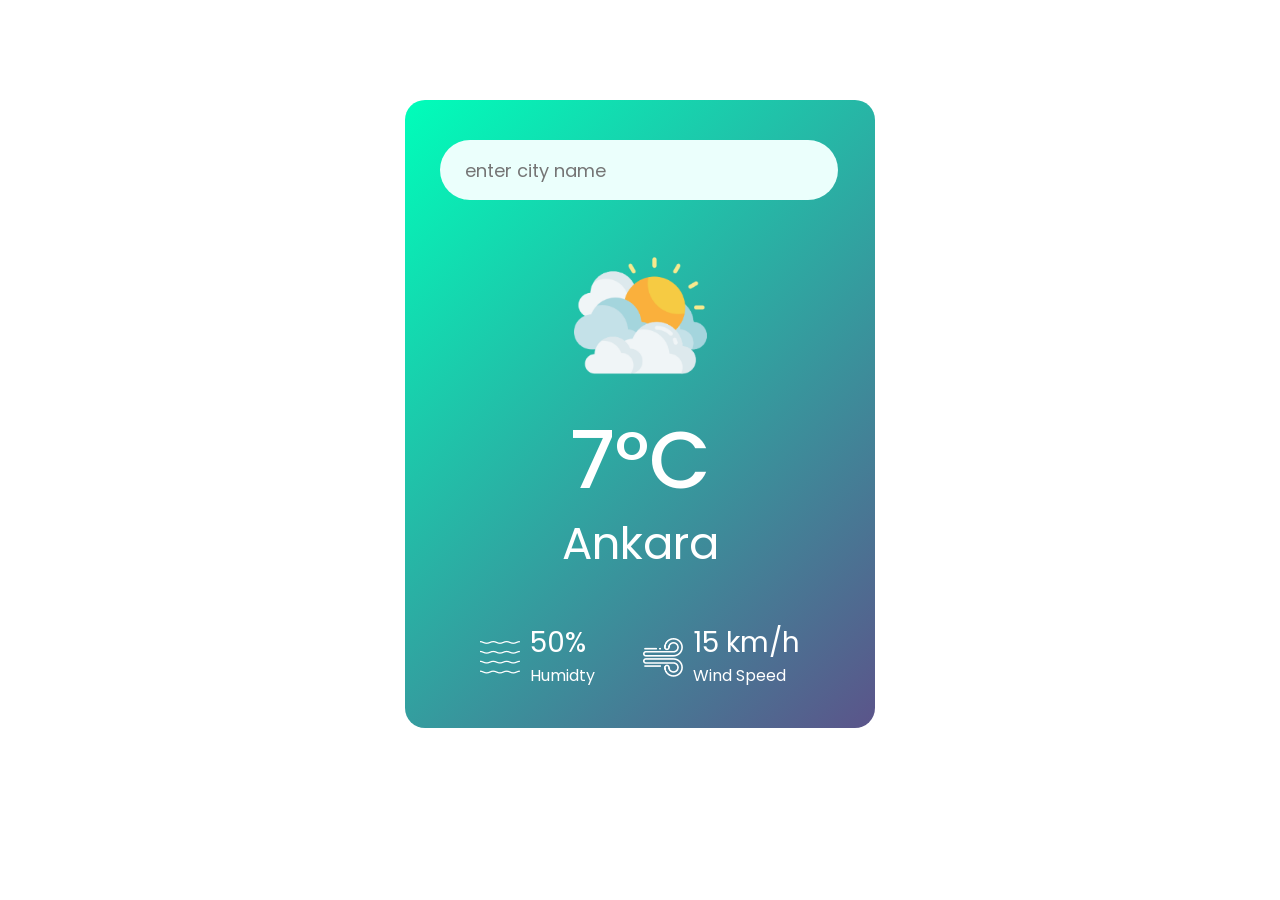
<file: Weather App/index.html>
<!doctype html>
<html lang="en">
  <head>
    <meta charset="UTF-8" />
    <meta name="viewport" content="width=device-width, initial-scale=1.0" />
    <link rel="preconnect" href="https://fonts.googleapis.com" />
    <link rel="preconnect" href="https://fonts.gstatic.com" crossorigin />
    <link
      href="https://fonts.googleapis.com/css2?family=Poppins:ital,wght@0,100;0,200;0,300;0,400;0,500;0,600;0,700;0,800;0,900;1,100;1,200;1,300;1,400;1,500;1,600;1,700;1,800;1,900&display=swap"
      rel="stylesheet"
    />
    <link rel="stylesheet" href="style.css" />
    <script src="script.js" defer></script>
    <title>Weather App</title>
  </head>
  <body>
    <div class="card">
      <div class="search">
        <input type="text" placeholder="enter city name" spellcheck="true" />
        <button class="">
          <img src="images/search.png" alt="search-icon"  />
        </button>
      </div>
      <div class="weather">
          <img src="images/clouds.png" alt="cloud-icon" class="weather-icon" />
          <h1 class="temp">7°C</h1>
          <h2 class="city">
          Ankara
          </h2>
        <div class="details">
          <div class="col">
            <img src="images/humidity.png" alt="humidty-icon">
            <div>
                <p class="humidity">
                  50%
                </p>
                <p>
                  Humidty
                </p>
            </div>
          </div>
          <div class="col">
              <img src="images/wind.png" alt="wind-icon">
              <div>
                  <p class="wind">
                    15 km/h
                  </p>
                  <p>
                    Wind Speed
                  </p>
              </div>
          </div>
        </div>
      </div>
    </div>
  </body>
</html>
</file>
<file: Weather App/style.css>
/* 1. Use a more-intuitive box-sizing model */
*,
*::before,
*::after {
  box-sizing: border-box;
}

/* 2. Remove default margin */
*:not(dialog) {
  margin: 0;
}

/* 3. Enable keyword animations */
@media (prefers-reduced-motion: no-preference) {
  html {
    interpolate-size: allow-keywords;
  }
}

body {
  /* 4. Add accessible line-height */
  line-height: 1.5;
  /* 5. Improve text rendering */
  -webkit-font-smoothing: antialiased;
}

/* 6. Improve media defaults */
img,
picture,
video,
canvas,
svg {
  display: block;
  max-width: 100%;
}

/* 7. Inherit fonts for form controls */
input,
button,
textarea,
select {
  font: inherit;
}

/* 8. Avoid text overflows */
p,
h1,
h2,
h3,
h4,
h5,
h6 {
  overflow-wrap: break-word;
}

/* 9. Improve line wrapping */
p {
  text-wrap: pretty;
}
h1,
h2,
h3,
h4,
h5,
h6 {
  text-wrap: balance;
}

/*
  10. Create a root stacking context
*/
#root,
#__next {
  isolation: isolate;
}

* {
  margin: 0;
  padding: 0;
  box-sizing: border-box;
  font-family: "Poppins", sans-serif;
}

.card {
  width: 90%;
  max-width: 29.375rem;
  color: #fff;
  background: linear-gradient(135deg, #00feba, #5b548a);
  margin: 6.25rem auto 0;
  border-radius: 1.25rem;
  padding: 2.5rem 2.188rem;
  text-align: center;
}

.card > .search {
  width: 100%;
  display: flex;
  justify-content:  space-between;
  align-items: center;
}

.search > input {
  border: 0;
  outline: 0;
  background-color: #ebfffc;
  color: #555;
  padding: 0.625rem 1.563rem;
  height: 3.75rem;
  border-radius: 1.875rem;
  flex: 1;
  font-size: 18px;
  margin-right: 1rem;
}

.search > button {
  display: flex;
  justify-content: center;
  align-items: center;
  border: 0;
  outline: 0;
  background-color: #ebfffc;
  cursor: pointer;
  border-radius: 50%;
  width:3.75rem;
  height: 3.75rem;
}
button > img{
  width: 1rem;
}

.weather{
  display: flex;
  flex-direction: column;
  align-items: center;
  justify-content: center;
  
}

.weather > .weather-icon{
  width: 10.625rem;
  margin-top: 1.875rem;
}

.weather h1{
  font-size: 80px;
  font-weight: 500;
}

.weather h2{
  font-size: 45px;
  font-weight: 400;
  margin-top: -10px;
}

.weather > .details{
  display: flex;
  align-items: center;
  justify-content: space-between;
  padding: 0 20px;
  margin-top: 50px;
  gap: 3rem;
}
.details > .col{
  display: flex;
  align-items: center;
  text-align: left;
}
.col > img{
  width: 40px;
  margin-right: 10px;
}

.humidity, .wind{
  font-size: 28px;
  margin-top: -6px;
}
</file>
